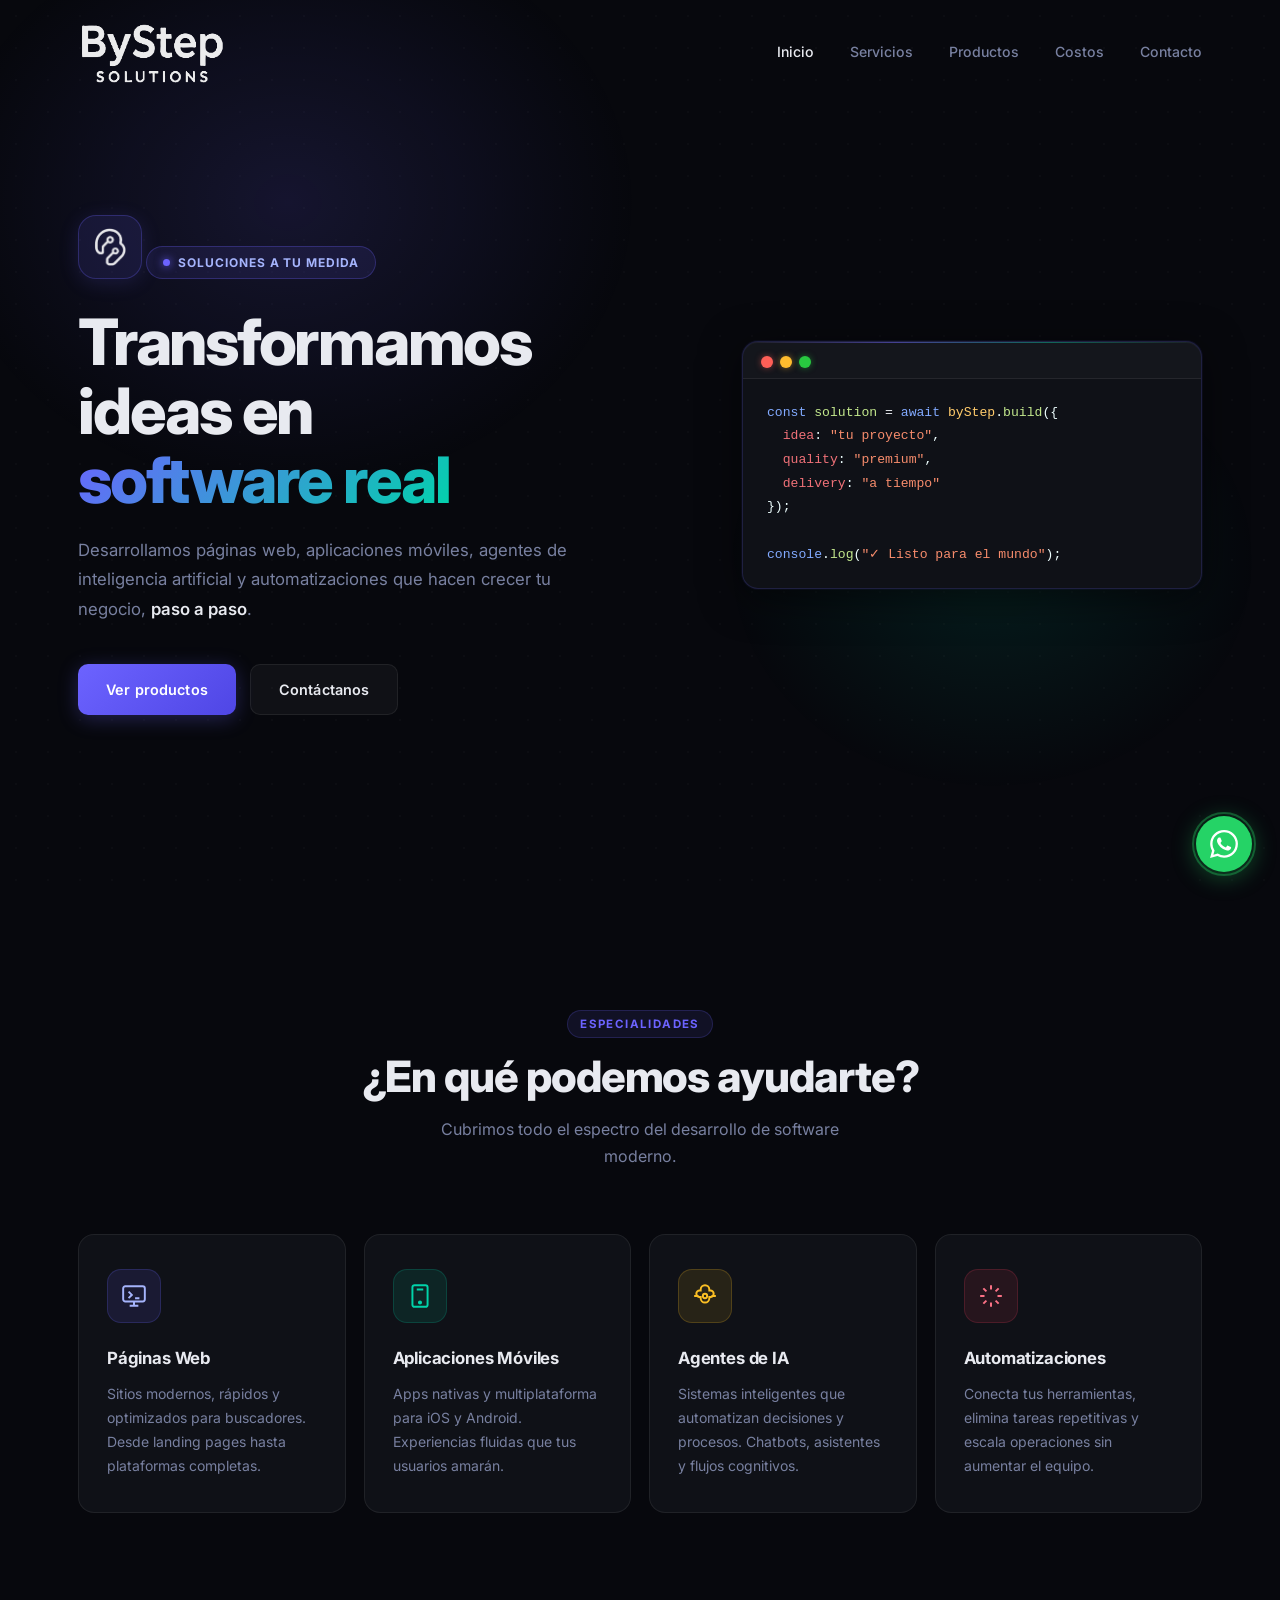
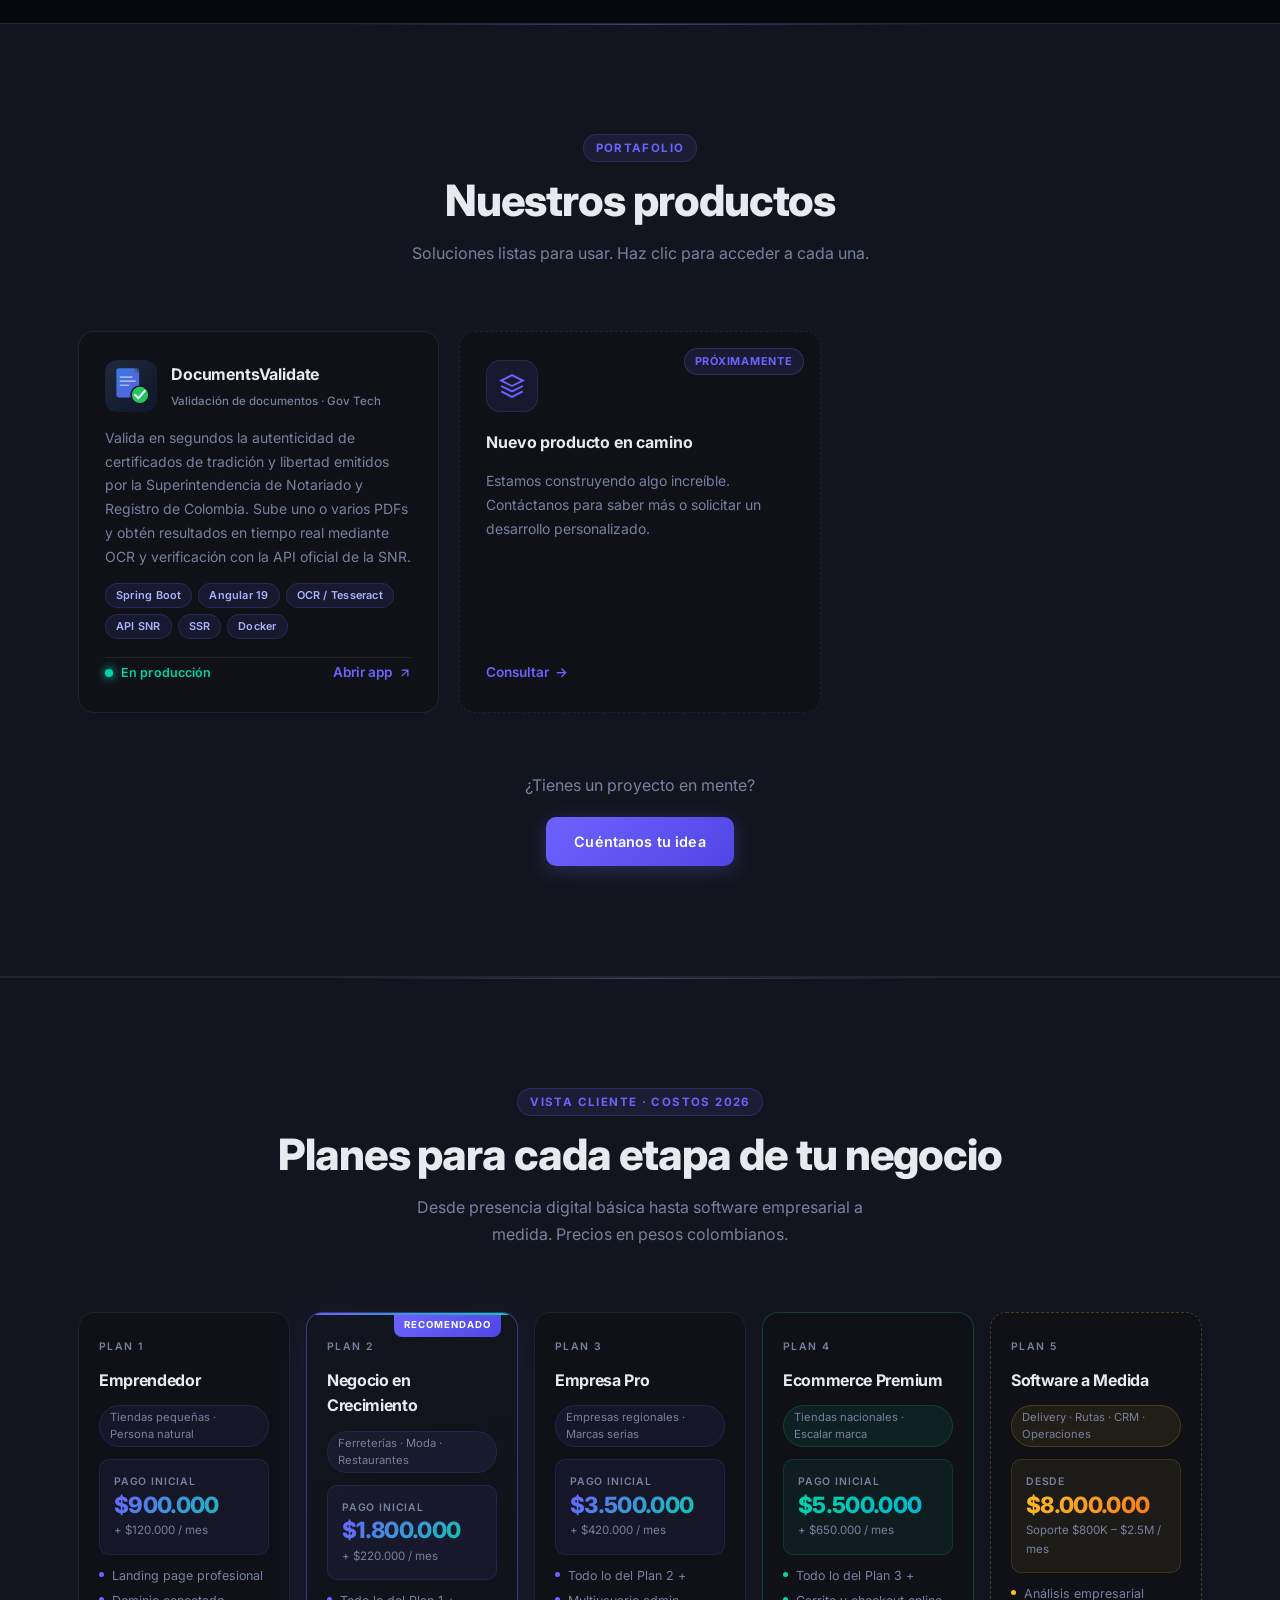
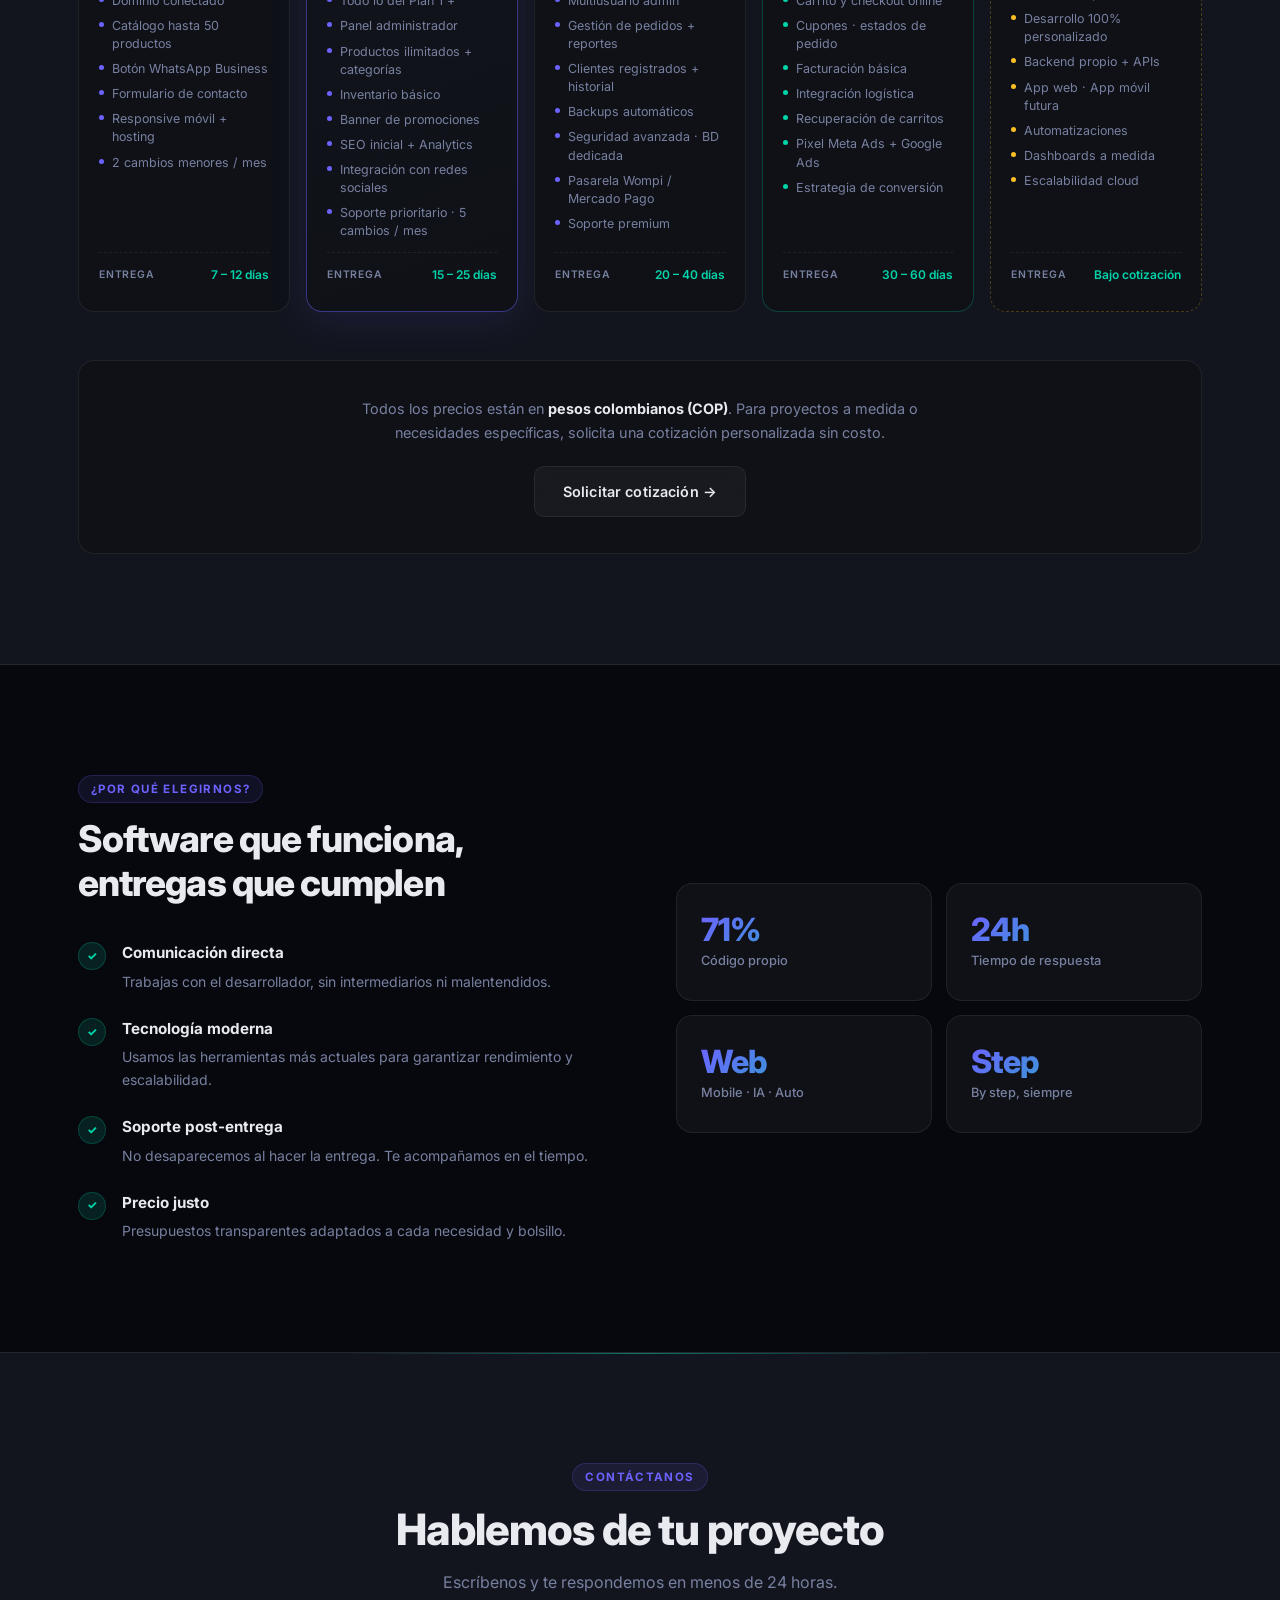
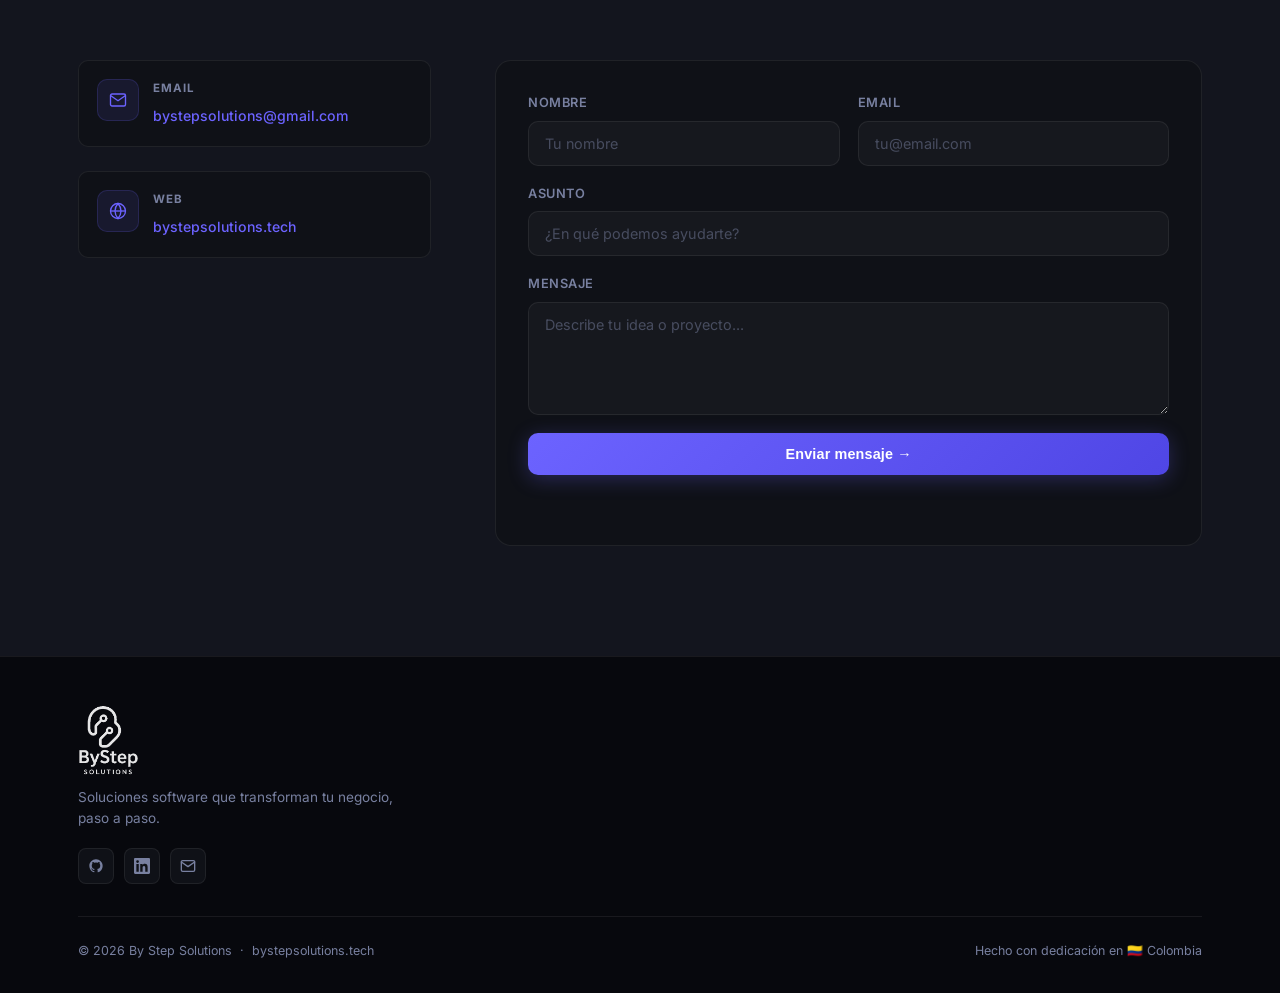
<file: index.html>
<!DOCTYPE html>
<html lang="es">

<head>
  <meta charset="UTF-8" />
  <meta name="viewport" content="width=device-width, initial-scale=1.0" />
  <meta name="description"
    content="By Step Solutions - Soluciones software a medida: páginas web, aplicaciones móviles, agentes de IA y automatizaciones tecnológicas." />
  <meta name="keywords" content="desarrollo web, aplicaciones móviles, agentes IA, automatización, software" />
  <meta property="og:title" content="By Step Solutions" />
  <meta property="og:description" content="Soluciones software que transforman tu negocio, paso a paso." />
  <meta property="og:url" content="https://bystepsolutions.tech" />
  <title>By Step Solutions</title>
  <link rel="icon" type="image/png" href="imgs/soloLogoIcono.png" />
  <link rel="stylesheet" href="styles.css" />
  <link rel="preconnect" href="https://fonts.googleapis.com" />
  <link rel="preconnect" href="https://fonts.gstatic.com" crossorigin />
  <link href="https://fonts.googleapis.com/css2?family=Inter:wght@300;400;500;600;700;800&display=swap"
    rel="stylesheet" />
</head>

<body>

  <!-- NAVBAR -->
  <nav class="navbar" id="navbar">
    <div class="nav-container">
      <a href="#home" class="nav-logo">
        <img src="imgs/soloTextoSinIcono.png" alt="By Step Solutions" class="nav-logo-img" />
      </a>
      <ul class="nav-links" id="nav-links">
        <li><a href="#home">Inicio</a></li>
        <li><a href="#services">Servicios</a></li>
        <li><a href="#products">Productos</a></li>
        <li><a href="#pricing">Costos</a></li>
        <li><a href="#contact">Contacto</a></li>
      </ul>
      <button class="hamburger" id="hamburger" aria-label="Menú">
        <span></span><span></span><span></span>
      </button>
    </div>
  </nav>

  <!-- HERO -->
  <section class="hero" id="home">
    <div class="hero-bg"></div>
    <div class="hero-content">
      <div class="hero-brand">
        <img src="imgs/soloLogoIcono.png" alt="By Step Solutions" class="hero-brand-icon" />
      </div>
      <div class="hero-badge">Soluciones a tu medida</div>
      <h1>
        Transformamos ideas en<br />
        <span class="gradient-text">software real</span>
      </h1>
      <p class="hero-subtitle">
        Desarrollamos páginas web, aplicaciones móviles, agentes de inteligencia artificial
        y automatizaciones que hacen crecer tu negocio, <strong>paso a paso</strong>.
      </p>
      <div class="hero-actions">
        <a href="#products" class="btn btn-primary">Ver productos</a>
        <a href="#contact" class="btn btn-outline">Contáctanos</a>
      </div>
    </div>
    <div class="hero-visual">
      <div class="code-card">
        <div class="code-dots">
          <span class="dot red"></span>
          <span class="dot yellow"></span>
          <span class="dot green"></span>
        </div>
        <pre
          class="code-block"><span class="c-blue">const</span> <span class="c-green">solution</span> = <span class="c-blue">await</span> <span class="c-yellow">byStep</span><span class="c-white">.</span><span class="c-green">build</span><span class="c-white">({</span>
  <span class="c-red">idea</span><span class="c-white">:</span> <span class="c-orange">"tu proyecto"</span><span class="c-white">,</span>
  <span class="c-red">quality</span><span class="c-white">:</span> <span class="c-orange">"premium"</span><span class="c-white">,</span>
  <span class="c-red">delivery</span><span class="c-white">:</span> <span class="c-orange">"a tiempo"</span>
<span class="c-white">});</span>

<span class="c-blue">console</span><span class="c-white">.</span><span class="c-green">log</span><span class="c-white">(</span><span class="c-orange">"✓ Listo para el mundo"</span><span class="c-white">);</span></pre>
      </div>
    </div>
  </section>

  <!-- SERVICES -->
  <section class="services" id="services">
    <div class="container">
      <div class="section-header">
        <span class="section-tag">Especialidades</span>
        <h2>¿En qué podemos ayudarte?</h2>
        <p>Cubrimos todo el espectro del desarrollo de software moderno.</p>
      </div>
      <div class="services-grid">
        <div class="service-card">
          <div class="service-icon icon-web">
            <svg viewBox="0 0 24 24" fill="none" stroke="currentColor" stroke-width="1.8">
              <rect x="2" y="3" width="20" height="14" rx="2" />
              <path d="M8 21h8M12 17v4" />
              <path d="M7 8l3 3-3 3" />
              <path d="M13 14h4" />
            </svg>
          </div>
          <h3>Páginas Web</h3>
          <p>Sitios modernos, rápidos y optimizados para buscadores. Desde landing pages hasta plataformas completas.
          </p>
        </div>
        <div class="service-card">
          <div class="service-icon icon-mobile">
            <svg viewBox="0 0 24 24" fill="none" stroke="currentColor" stroke-width="1.8">
              <rect x="5" y="2" width="14" height="20" rx="2" />
              <circle cx="12" cy="18" r="1" />
              <path d="M9 6h6" />
            </svg>
          </div>
          <h3>Aplicaciones Móviles</h3>
          <p>Apps nativas y multiplataforma para iOS y Android. Experiencias fluidas que tus usuarios amarán.</p>
        </div>
        <div class="service-card">
          <div class="service-icon icon-ai">
            <svg viewBox="0 0 24 24" fill="none" stroke="currentColor" stroke-width="1.8">
              <path
                d="M12 2a4 4 0 0 1 4 4v1h1a3 3 0 0 1 0 6h-1v1a4 4 0 0 1-8 0v-1H7a3 3 0 0 1 0-6h1V6a4 4 0 0 1 4-4z" />
              <circle cx="12" cy="12" r="2" />
              <path d="M6 12H2M22 12h-4" />
            </svg>
          </div>
          <h3>Agentes de IA</h3>
          <p>Sistemas inteligentes que automatizan decisiones y procesos. Chatbots, asistentes y flujos cognitivos.</p>
        </div>
        <div class="service-card">
          <div class="service-icon icon-auto">
            <svg viewBox="0 0 24 24" fill="none" stroke="currentColor" stroke-width="1.8">
              <path
                d="M12 2v4M12 18v4M4.93 4.93l2.83 2.83M16.24 16.24l2.83 2.83M2 12h4M18 12h4M4.93 19.07l2.83-2.83M16.24 7.76l2.83-2.83" />
            </svg>
          </div>
          <h3>Automatizaciones</h3>
          <p>Conecta tus herramientas, elimina tareas repetitivas y escala operaciones sin aumentar el equipo.</p>
        </div>
      </div>
    </div>
  </section>

  <!-- PRODUCTS -->
  <section class="products" id="products">
    <div class="container">
      <div class="section-header">
        <span class="section-tag">Portafolio</span>
        <h2>Nuestros productos</h2>
        <p>Soluciones listas para usar. Haz clic para acceder a cada una.</p>
      </div>
      <div class="products-grid" id="products-grid">

        <!-- DocumentsValidate -->
        <div class="product-card">
          <div class="product-header">
            <div class="product-logo">
              <svg xmlns="http://www.w3.org/2000/svg" viewBox="0 0 64 64">
                <defs>
                  <linearGradient id="bg2" x1="0%" y1="0%" x2="100%" y2="100%">
                    <stop offset="0%" style="stop-color:#1e293b" />
                    <stop offset="100%" style="stop-color:#0f172a" />
                  </linearGradient>
                  <linearGradient id="doc2" x1="0%" y1="0%" x2="100%" y2="100%">
                    <stop offset="0%" style="stop-color:#3b82f6" />
                    <stop offset="100%" style="stop-color:#6366f1" />
                  </linearGradient>
                </defs>
                <rect width="64" height="64" rx="14" fill="url(#bg2)" />
                <rect x="14" y="10" width="28" height="36" rx="3" fill="url(#doc2)" opacity="0.9" />
                <polygon points="36,10 42,10 42,16 36,16" fill="#1e293b" opacity="0.5" />
                <polygon points="36,10 42,16 36,16" fill="white" opacity="0.15" />
                <rect x="18" y="20" width="16" height="2" rx="1" fill="white" opacity="0.5" />
                <rect x="18" y="25" width="20" height="2" rx="1" fill="white" opacity="0.5" />
                <rect x="18" y="30" width="12" height="2" rx="1" fill="white" opacity="0.5" />
                <circle cx="43" cy="43" r="12" fill="#0f172a" />
                <circle cx="43" cy="43" r="10" fill="#22c55e" />
                <polyline points="37,43 41,47 49,38" fill="none" stroke="white" stroke-width="2.5"
                  stroke-linecap="round" stroke-linejoin="round" />
              </svg>
            </div>
            <div class="product-meta">
              <div class="product-name">DocumentsValidate</div>
              <div class="product-category">Validación de documentos · Gov Tech</div>
            </div>
          </div>
          <p class="product-desc">
            Valida en segundos la autenticidad de certificados de tradición y libertad emitidos por la Superintendencia
            de Notariado y Registro de Colombia. Sube uno o varios PDFs y obtén resultados en tiempo real mediante OCR y
            verificación con la API oficial de la SNR.
          </p>
          <div class="product-tags">
            <span class="tag">Spring Boot</span>
            <span class="tag">Angular 19</span>
            <span class="tag">OCR / Tesseract</span>
            <span class="tag">API SNR</span>
            <span class="tag">SSR</span>
            <span class="tag">Docker</span>
          </div>
          <div class="product-footer">
            <div class="product-status">
              <div class="status-dot"></div>
              En producción
            </div>
            <a href="https://documentsvalidate.bystepsolutions.tech" target="_blank" class="product-link">
              Abrir app
              <svg width="14" height="14" viewBox="0 0 24 24" fill="none" stroke="currentColor" stroke-width="2"
                stroke-linecap="round" stroke-linejoin="round">
                <path d="M7 17L17 7M7 7h10v10" />
              </svg>
            </a>
          </div>
        </div>

        <!-- Próximo producto -->
        <div class="product-card coming-soon">
          <div class="product-badge">Próximamente</div>
          <div class="product-icon">
            <svg viewBox="0 0 24 24" fill="none" stroke="currentColor" stroke-width="1.8">
              <path d="M12 2L2 7l10 5 10-5-10-5z" />
              <path d="M2 17l10 5 10-5" />
              <path d="M2 12l10 5 10-5" />
            </svg>
          </div>
          <h3>Nuevo producto en camino</h3>
          <p>Estamos construyendo algo increíble. Contáctanos para saber más o solicitar un desarrollo personalizado.
          </p>
          <a href="#contact" class="product-link">Consultar <span>&rarr;</span></a>
        </div>

      </div>

      <div class="products-cta">
        <p>¿Tienes un proyecto en mente?</p>
        <a href="mailto:bystepsolutions@gmail.com" class="btn btn-primary">Cuéntanos tu idea</a>
      </div>
    </div>
  </section>

  <!-- PRICING (VISTA CLIENTE) -->
  <section class="pricing" id="pricing">
    <div class="container">
      <div class="section-header">
        <span class="section-tag">Vista Cliente · Costos 2026</span>
        <h2>Planes para cada etapa de tu negocio</h2>
        <p>Desde presencia digital básica hasta software empresarial a medida. Precios en pesos colombianos.</p>
      </div>

      <div class="pricing-grid">

        <!-- Plan 1 -->
        <div class="pricing-card">
          <div class="plan-tier">Plan 1</div>
          <h3 class="plan-title">Emprendedor</h3>
          <p class="plan-target">Tiendas pequeñas · Persona natural</p>
          <div class="plan-price-box">
            <span class="plan-price-label">Pago inicial</span>
            <span class="plan-price-amount">$900.000</span>
            <span class="plan-price-sub">+ $120.000 / mes</span>
          </div>
          <ul class="plan-features">
            <li>Landing page profesional</li>
            <li>Dominio conectado</li>
            <li>Catálogo hasta 50 productos</li>
            <li>Botón WhatsApp Business</li>
            <li>Formulario de contacto</li>
            <li>Responsive móvil + hosting</li>
            <li>2 cambios menores / mes</li>
          </ul>
          <div class="plan-footer">
            <span class="plan-delivery-label">Entrega</span>
            <span class="plan-delivery-time">7 – 12 días</span>
          </div>
        </div>

        <!-- Plan 2 (Recomendado) -->
        <div class="pricing-card featured">
          <div class="plan-recommended">Recomendado</div>
          <div class="plan-tier">Plan 2</div>
          <h3 class="plan-title">Negocio en Crecimiento</h3>
          <p class="plan-target">Ferreterías · Moda · Restaurantes</p>
          <div class="plan-price-box">
            <span class="plan-price-label">Pago inicial</span>
            <span class="plan-price-amount">$1.800.000</span>
            <span class="plan-price-sub">+ $220.000 / mes</span>
          </div>
          <ul class="plan-features">
            <li>Todo lo del Plan 1 +</li>
            <li>Panel administrador</li>
            <li>Productos ilimitados + categorías</li>
            <li>Inventario básico</li>
            <li>Banner de promociones</li>
            <li>SEO inicial + Analytics</li>
            <li>Integración con redes sociales</li>
            <li>Soporte prioritario · 5 cambios / mes</li>
          </ul>
          <div class="plan-footer">
            <span class="plan-delivery-label">Entrega</span>
            <span class="plan-delivery-time">15 – 25 días</span>
          </div>
        </div>

        <!-- Plan 3 -->
        <div class="pricing-card">
          <div class="plan-tier">Plan 3</div>
          <h3 class="plan-title">Empresa Pro</h3>
          <p class="plan-target">Empresas regionales · Marcas serias</p>
          <div class="plan-price-box">
            <span class="plan-price-label">Pago inicial</span>
            <span class="plan-price-amount">$3.500.000</span>
            <span class="plan-price-sub">+ $420.000 / mes</span>
          </div>
          <ul class="plan-features">
            <li>Todo lo del Plan 2 +</li>
            <li>Multiusuario admin</li>
            <li>Gestión de pedidos + reportes</li>
            <li>Clientes registrados + historial</li>
            <li>Backups automáticos</li>
            <li>Seguridad avanzada · BD dedicada</li>
            <li>Pasarela Wompi / Mercado Pago</li>
            <li>Soporte premium</li>
          </ul>
          <div class="plan-footer">
            <span class="plan-delivery-label">Entrega</span>
            <span class="plan-delivery-time">20 – 40 días</span>
          </div>
        </div>

        <!-- Plan 4 -->
        <div class="pricing-card premium">
          <div class="plan-tier">Plan 4</div>
          <h3 class="plan-title">Ecommerce Premium</h3>
          <p class="plan-target">Tiendas nacionales · Escalar marca</p>
          <div class="plan-price-box">
            <span class="plan-price-label">Pago inicial</span>
            <span class="plan-price-amount">$5.500.000</span>
            <span class="plan-price-sub">+ $650.000 / mes</span>
          </div>
          <ul class="plan-features">
            <li>Todo lo del Plan 3 +</li>
            <li>Carrito y checkout online</li>
            <li>Cupones · estados de pedido</li>
            <li>Facturación básica</li>
            <li>Integración logística</li>
            <li>Recuperación de carritos</li>
            <li>Pixel Meta Ads + Google Ads</li>
            <li>Estrategia de conversión</li>
          </ul>
          <div class="plan-footer">
            <span class="plan-delivery-label">Entrega</span>
            <span class="plan-delivery-time">30 – 60 días</span>
          </div>
        </div>

        <!-- Plan 5 -->
        <div class="pricing-card custom">
          <div class="plan-tier">Plan 5</div>
          <h3 class="plan-title">Software a Medida</h3>
          <p class="plan-target">Delivery · Rutas · CRM · Operaciones</p>
          <div class="plan-price-box">
            <span class="plan-price-label">Desde</span>
            <span class="plan-price-amount">$8.000.000</span>
            <span class="plan-price-sub">Soporte $800K – $2.5M / mes</span>
          </div>
          <ul class="plan-features">
            <li>Análisis empresarial</li>
            <li>Desarrollo 100% personalizado</li>
            <li>Backend propio + APIs</li>
            <li>App web · App móvil futura</li>
            <li>Automatizaciones</li>
            <li>Dashboards a medida</li>
            <li>Escalabilidad cloud</li>
          </ul>
          <div class="plan-footer">
            <span class="plan-delivery-label">Entrega</span>
            <span class="plan-delivery-time">Bajo cotización</span>
          </div>
        </div>

      </div>

      <div class="pricing-note">
        <p>Todos los precios están en <strong>pesos colombianos (COP)</strong>. Para proyectos a medida o necesidades específicas, solicita una cotización personalizada sin costo.</p>
        <a href="#contact" class="btn btn-outline">Solicitar cotización &rarr;</a>
      </div>
    </div>
  </section>

  <!-- WHY US -->
  <section class="why-us">
    <div class="container">
      <div class="why-grid">
        <div class="why-content">
          <span class="section-tag">¿Por qué elegirnos?</span>
          <h2>Software que funciona, entregas que cumplen</h2>
          <ul class="why-list">
            <li>
              <span class="check-icon">✓</span>
              <div>
                <strong>Comunicación directa</strong>
                <p>Trabajas con el desarrollador, sin intermediarios ni malentendidos.</p>
              </div>
            </li>
            <li>
              <span class="check-icon">✓</span>
              <div>
                <strong>Tecnología moderna</strong>
                <p>Usamos las herramientas más actuales para garantizar rendimiento y escalabilidad.</p>
              </div>
            </li>
            <li>
              <span class="check-icon">✓</span>
              <div>
                <strong>Soporte post-entrega</strong>
                <p>No desaparecemos al hacer la entrega. Te acompañamos en el tiempo.</p>
              </div>
            </li>
            <li>
              <span class="check-icon">✓</span>
              <div>
                <strong>Precio justo</strong>
                <p>Presupuestos transparentes adaptados a cada necesidad y bolsillo.</p>
              </div>
            </li>
          </ul>
        </div>
        <div class="why-stats">
          <div class="stat-card">
            <span class="stat-num">100%</span>
            <span class="stat-label">Código propio</span>
          </div>
          <div class="stat-card">
            <span class="stat-num">24h</span>
            <span class="stat-label">Tiempo de respuesta</span>
          </div>
          <div class="stat-card">
            <span class="stat-num">Web</span>
            <span class="stat-label">Mobile · IA · Auto</span>
          </div>
          <div class="stat-card">
            <span class="stat-num">Step</span>
            <span class="stat-label">By step, siempre</span>
          </div>
        </div>
      </div>
    </div>
  </section>

  <!-- CONTACT -->
  <section class="contact" id="contact">
    <div class="container">
      <div class="section-header">
        <span class="section-tag">Contáctanos</span>
        <h2>Hablemos de tu proyecto</h2>
        <p>Escríbenos y te respondemos en menos de 24 horas.</p>
      </div>
      <div class="contact-grid">
        <div class="contact-info">
          <div class="contact-item">
            <div class="contact-icon">
              <svg viewBox="0 0 24 24" fill="none" stroke="currentColor" stroke-width="1.8">
                <path d="M4 4h16c1.1 0 2 .9 2 2v12c0 1.1-.9 2-2 2H4c-1.1 0-2-.9-2-2V6c0-1.1.9-2 2-2z" />
                <polyline points="22,6 12,13 2,6" />
              </svg>
            </div>
            <div>
              <strong>Email</strong>
              <a href="mailto:bystepsolutions@gmail.com">bystepsolutions@gmail.com</a>
            </div>
          </div>
          <div class="contact-item">
            <div class="contact-icon">
              <svg viewBox="0 0 24 24" fill="none" stroke="currentColor" stroke-width="1.8">
                <circle cx="12" cy="12" r="10" />
                <line x1="2" y1="12" x2="22" y2="12" />
                <path d="M12 2a15.3 15.3 0 0 1 4 10 15.3 15.3 0 0 1-4 10 15.3 15.3 0 0 1-4-10 15.3 15.3 0 0 1 4-10z" />
              </svg>
            </div>
            <div>
              <strong>Web</strong>
              <a href="https://www.bystepsolutions.tech/" target="_blank">bystepsolutions.tech</a>
            </div>
          </div>
        </div>
        <form class="contact-form" id="contact-form" onsubmit="handleSubmit(event)">
          <div class="form-row">
            <div class="form-group">
              <label for="name">Nombre</label>
              <input type="text" id="name" name="name" placeholder="Tu nombre" required />
            </div>
            <div class="form-group">
              <label for="email">Email</label>
              <input type="email" id="email" name="email" placeholder="tu@email.com" required />
            </div>
          </div>
          <div class="form-group">
            <label for="subject">Asunto</label>
            <input type="text" id="subject" name="subject" placeholder="¿En qué podemos ayudarte?" required />
          </div>
          <div class="form-group">
            <label for="message">Mensaje</label>
            <textarea id="message" name="message" rows="5" placeholder="Describe tu idea o proyecto..."
              required></textarea>
          </div>
          <button type="submit" class="btn btn-primary btn-full">Enviar mensaje &rarr;</button>
          <div class="form-notice" id="form-notice"></div>
        </form>
      </div>
    </div>
  </section>

  <!-- FOOTER -->
  <footer class="footer">
    <div class="container">
      <div class="footer-top">
        <a href="#home" class="footer-logo">
          <img src="imgs/logoCompletoConTexto.png" alt="By Step Solutions" class="footer-logo-img" />
        </a>
        <p>Soluciones software que transforman tu negocio, paso a paso.</p>
        <div class="footer-socials">
          <!-- GitHub -->
          <a href="https://github.com/bystepsolutions" target="_blank" class="footer-social-link" aria-label="GitHub">
            <svg viewBox="0 0 24 24" fill="currentColor">
              <path
                d="M12 2C6.477 2 2 6.484 2 12.021c0 4.428 2.865 8.185 6.839 9.504.5.092.682-.217.682-.483 0-.237-.009-.868-.013-1.703-2.782.605-3.369-1.343-3.369-1.343-.454-1.158-1.11-1.466-1.11-1.466-.908-.62.069-.608.069-.608 1.003.07 1.531 1.032 1.531 1.032.892 1.53 2.341 1.088 2.91.832.092-.647.35-1.088.636-1.338-2.22-.253-4.555-1.113-4.555-4.951 0-1.093.39-1.988 1.029-2.688-.103-.253-.446-1.272.098-2.65 0 0 .84-.27 2.75 1.026A9.564 9.564 0 0 1 12 6.844a9.59 9.59 0 0 1 2.504.337c1.909-1.296 2.747-1.027 2.747-1.027.546 1.379.202 2.398.1 2.651.64.7 1.028 1.595 1.028 2.688 0 3.848-2.339 4.695-4.566 4.943.359.309.678.92.678 1.855 0 1.338-.012 2.419-.012 2.747 0 .268.18.58.688.482C19.138 20.2 22 16.447 22 12.021 22 6.484 17.522 2 12 2z" />
            </svg>
          </a>
          <!-- LinkedIn -->
          <a href="https://www.linkedin.com/company/by-step-solutions/" target="_blank" class="footer-social-link"
            aria-label="LinkedIn">
            <svg viewBox="0 0 24 24" fill="currentColor">
              <path
                d="M20.447 20.452h-3.554v-5.569c0-1.328-.027-3.037-1.852-3.037-1.853 0-2.136 1.445-2.136 2.939v5.667H9.351V9h3.414v1.561h.046c.477-.9 1.637-1.85 3.37-1.85 3.601 0 4.267 2.37 4.267 5.455v6.286zM5.337 7.433a2.062 2.062 0 0 1-2.063-2.065 2.064 2.064 0 1 1 2.063 2.065zm1.782 13.019H3.555V9h3.564v11.452zM22.225 0H1.771C.792 0 0 .774 0 1.729v20.542C0 23.227.792 24 1.771 24h20.451C23.2 24 24 23.227 24 22.271V1.729C24 .774 23.2 0 22.222 0h.003z" />
            </svg>
          </a>
          <!-- Email -->
          <a href="mailto:bystepsolutions@gmail.com" class="footer-social-link" aria-label="Email">
            <svg viewBox="0 0 24 24" fill="none" stroke="currentColor" stroke-width="2" stroke-linecap="round"
              stroke-linejoin="round">
              <path d="M4 4h16c1.1 0 2 .9 2 2v12c0 1.1-.9 2-2 2H4c-1.1 0-2-.9-2-2V6c0-1.1.9-2 2-2z" />
              <polyline points="22,6 12,13 2,6" />
            </svg>
          </a>
        </div>
      </div>
      <div class="footer-bottom">
        <span>&copy; 2026 By Step Solutions &nbsp;·&nbsp; bystepsolutions.tech</span>
        <span>Hecho con dedicación en 🇨🇴 Colombia</span>
      </div>
    </div>
  </footer>

  <!-- WhatsApp FAB -->
  <a href="https://wa.me/+573218461241?text=Hola!%20Vi%20su%20p%C3%A1gina%20y%20me%20interesa%20conocer%20m%C3%A1s%20sobre%20sus%20servicios."
    target="_blank" class="whatsapp-fab" aria-label="Chatea por WhatsApp">
    <svg viewBox="0 0 24 24" fill="currentColor">
      <path
        d="M17.472 14.382c-.297-.149-1.758-.867-2.03-.967-.273-.099-.471-.148-.67.15-.197.297-.767.966-.94 1.164-.173.199-.347.223-.644.075-.297-.15-1.255-.463-2.39-1.475-.883-.788-1.48-1.761-1.653-2.059-.173-.297-.018-.458.13-.606.134-.133.298-.347.446-.52.149-.174.198-.298.298-.497.099-.198.05-.371-.025-.52-.075-.149-.669-1.612-.916-2.207-.242-.579-.487-.5-.669-.51a12.8 12.8 0 0 0-.57-.01c-.198 0-.52.074-.792.372-.272.297-1.04 1.016-1.04 2.479 0 1.462 1.065 2.875 1.213 3.074.149.198 2.096 3.2 5.077 4.487.709.306 1.262.489 1.694.625.712.227 1.36.195 1.871.118.571-.085 1.758-.719 2.006-1.413.248-.694.248-1.289.173-1.413-.074-.124-.272-.198-.57-.347m-5.421 7.403h-.004a9.87 9.87 0 0 1-5.031-1.378l-.361-.214-3.741.982.998-3.648-.235-.374a9.86 9.86 0 0 1-1.51-5.26c.001-5.45 4.436-9.884 9.888-9.884 2.64 0 5.122 1.03 6.988 2.898a9.825 9.825 0 0 1 2.893 6.994c-.003 5.45-4.437 9.884-9.885 9.884m8.413-18.297A11.815 11.815 0 0 0 12.05 0C5.495 0 .16 5.335.157 11.892c0 2.096.547 4.142 1.588 5.945L.057 24l6.305-1.654a11.882 11.882 0 0 0 5.683 1.448h.005c6.554 0 11.89-5.335 11.893-11.893a11.821 11.821 0 0 0-3.48-8.413z" />
    </svg>
  </a>

  <script src="main.js"></script>
</body>

</html>
</file>
<file: styles.css>
/* =============================================
   BY STEP SOLUTIONS — Estilos principales v2
   ============================================= */

*,
*::before,
*::after {
  box-sizing: border-box;
  margin: 0;
  padding: 0;
}

:root {
  --primary: #6c63ff;
  --primary-dark: #4f46e5;
  --primary-glow: rgba(108, 99, 255, 0.28);
  --accent: #00d4aa;
  --accent-glow: rgba(0, 212, 170, 0.18);
  --bg: #07080d;
  --bg-card: #0f1117;
  --bg-card-2: #13151e;
  --border: rgba(255, 255, 255, 0.07);
  --border-hover: rgba(108, 99, 255, 0.35);
  --text: #e8eaf0;
  --text-muted: #7880a0;
  --radius: 16px;
  --radius-sm: 10px;
  --shadow: 0 8px 40px rgba(0, 0, 0, 0.5);
  --shadow-card: 0 2px 16px rgba(0, 0, 0, 0.3);
  --font: 'Inter', system-ui, sans-serif;
  --transition: 0.25s ease;
  --max-w: 1180px;
}

html {
  scroll-behavior: smooth;
}

body {
  font-family: var(--font);
  background: var(--bg);
  color: var(--text);
  line-height: 1.6;
  overflow-x: hidden;
}

a {
  color: inherit;
  text-decoration: none;
}

img {
  max-width: 100%;
  display: block;
}

/* ---- SCROLLBAR ---- */
::-webkit-scrollbar {
  width: 5px;
}

::-webkit-scrollbar-track {
  background: var(--bg);
}

::-webkit-scrollbar-thumb {
  background: linear-gradient(180deg, var(--primary), var(--accent));
  border-radius: 3px;
}

/* ---- CONTAINER ---- */
.container {
  max-width: var(--max-w);
  margin: 0 auto;
  padding: 0 28px;
}

/* ============================================
   NAVBAR
   ============================================ */
.navbar {
  position: fixed;
  top: 0;
  left: 0;
  right: 0;
  z-index: 100;
  padding: 20px 0;
  transition: background var(--transition), backdrop-filter var(--transition),
    box-shadow var(--transition), padding var(--transition);
}

.navbar.scrolled {
  background: rgba(7, 8, 13, 0.85);
  backdrop-filter: blur(20px) saturate(1.4);
  -webkit-backdrop-filter: blur(20px) saturate(1.4);
  box-shadow: 0 1px 0 var(--border), 0 8px 32px rgba(0, 0, 0, 0.3);
  padding: 12px 0;
}

.nav-container {
  max-width: var(--max-w);
  margin: 0 auto;
  padding: 0 28px;
  display: flex;
  align-items: center;
  justify-content: space-between;
  gap: 32px;
}

.nav-logo {
  font-size: 1.1rem;
  font-weight: 800;
  letter-spacing: -0.02em;
  white-space: nowrap;
  transition: opacity var(--transition);
}

.nav-logo:hover {
  opacity: 0.85;
}

.logo-bracket {
  color: var(--primary);
  font-weight: 800;
}

/* Logo images — filtered to white on dark bg */
.nav-logo-img {
  height: 64px;
  width: auto;
  display: block;
  filter: brightness(0) invert(1);
  opacity: 0.92;
  transition: opacity var(--transition);
}

.nav-logo:hover .nav-logo-img {
  opacity: 0.7;
}

.nav-links {
  display: flex;
  list-style: none;
  gap: 36px;
}

.nav-links a {
  font-size: 0.88rem;
  font-weight: 500;
  color: var(--text-muted);
  transition: color var(--transition);
  position: relative;
  padding-bottom: 2px;
}

.nav-links a::after {
  content: '';
  position: absolute;
  bottom: -2px;
  left: 0;
  width: 0;
  height: 2px;
  background: linear-gradient(90deg, var(--primary), var(--accent));
  border-radius: 2px;
  transition: width var(--transition);
}

.nav-links a:hover {
  color: var(--text);
}

.nav-links a:hover::after {
  width: 100%;
}

/* Hamburger */
.hamburger {
  display: none;
  flex-direction: column;
  gap: 5px;
  background: none;
  border: none;
  cursor: pointer;
  padding: 6px;
}

.hamburger span {
  display: block;
  width: 22px;
  height: 2px;
  background: var(--text);
  border-radius: 2px;
  transition: transform var(--transition), opacity var(--transition);
}

.hamburger.open span:nth-child(1) {
  transform: translateY(7px) rotate(45deg);
}

.hamburger.open span:nth-child(2) {
  opacity: 0;
}

.hamburger.open span:nth-child(3) {
  transform: translateY(-7px) rotate(-45deg);
}

/* ============================================
   HERO
   ============================================ */
.hero {
  min-height: 100vh;
  display: flex;
  align-items: center;
  gap: 72px;
  padding: 130px 28px 100px;
  max-width: var(--max-w);
  margin: 0 auto;
  position: relative;
}

/* Fondo animado con orbes */
.hero-bg {
  position: fixed;
  top: 0;
  left: 0;
  right: 0;
  bottom: 0;
  pointer-events: none;
  z-index: -1;
  overflow: hidden;
}

.hero-bg::before {
  content: '';
  position: absolute;
  top: -10%;
  left: -5%;
  width: 55%;
  height: 65%;
  background: radial-gradient(ellipse, rgba(108, 99, 255, 0.14) 0%, transparent 70%);
  animation: floatOrb 12s ease-in-out infinite alternate;
}

.hero-bg::after {
  content: '';
  position: absolute;
  bottom: 10%;
  right: 0%;
  width: 45%;
  height: 55%;
  background: radial-gradient(ellipse, rgba(0, 212, 170, 0.10) 0%, transparent 65%);
  animation: floatOrb 15s ease-in-out infinite alternate-reverse;
}

@keyframes floatOrb {
  from {
    transform: translate(0, 0) scale(1);
  }

  to {
    transform: translate(3%, 4%) scale(1.06);
  }
}

/* Grid de puntos sutil */
body::before {
  content: '';
  position: fixed;
  inset: 0;
  background-image: radial-gradient(rgba(255, 255, 255, 0.025) 1px, transparent 1px);
  background-size: 32px 32px;
  pointer-events: none;
  z-index: -1;
}

.hero-content {
  flex: 1;
  min-width: 0;
}

/* Hero brand icon */
.hero-brand {
  margin-bottom: 22px;
  display: inline-flex;
  align-items: center;
  justify-content: center;
  width: 64px;
  height: 64px;
  background: rgba(108, 99, 255, 0.12);
  border: 1px solid rgba(108, 99, 255, 0.28);
  border-radius: 18px;
  padding: 12px;
  box-shadow: 0 4px 20px rgba(108, 99, 255, 0.15);
}

.hero-brand-icon {
  width: 100%;
  height: 100%;
  object-fit: contain;
  filter: brightness(0) invert(1);
  opacity: 0.9;
  display: block;
}

.hero-badge {
  display: inline-flex;
  align-items: center;
  gap: 8px;
  background: rgba(108, 99, 255, 0.1);
  border: 1px solid rgba(108, 99, 255, 0.28);
  color: #a5b4fc;
  font-size: 0.75rem;
  font-weight: 700;
  padding: 6px 16px;
  border-radius: 100px;
  margin-bottom: 28px;
  text-transform: uppercase;
  letter-spacing: 0.08em;
}

.hero-badge::before {
  content: '';
  width: 7px;
  height: 7px;
  border-radius: 50%;
  background: var(--primary);
  box-shadow: 0 0 8px var(--primary);
  animation: blinkDot 2s ease-in-out infinite;
}

@keyframes blinkDot {

  0%,
  100% {
    opacity: 1;
  }

  50% {
    opacity: 0.3;
  }
}

.hero h1 {
  font-size: clamp(2.4rem, 5.5vw, 4rem);
  font-weight: 800;
  line-height: 1.08;
  letter-spacing: -0.035em;
  margin-bottom: 22px;
}

.gradient-text {
  background: linear-gradient(135deg, var(--primary) 0%, var(--accent) 100%);
  -webkit-background-clip: text;
  -webkit-text-fill-color: transparent;
  background-clip: text;
}

.hero-subtitle {
  font-size: 1.05rem;
  color: var(--text-muted);
  max-width: 500px;
  margin-bottom: 40px;
  line-height: 1.75;
}

.hero-subtitle strong {
  color: var(--text);
  font-weight: 600;
}

.hero-actions {
  display: flex;
  gap: 14px;
  flex-wrap: wrap;
}

/* Code card */
.hero-visual {
  flex: 0 0 auto;
  width: min(460px, 100%);
}

.code-card {
  background: var(--bg-card);
  border: 1px solid rgba(108, 99, 255, 0.18);
  border-radius: var(--radius);
  overflow: hidden;
  box-shadow: var(--shadow), 0 0 0 1px rgba(108, 99, 255, 0.08),
    inset 0 1px 0 rgba(255, 255, 255, 0.04);
  animation: floatCard 6s ease-in-out infinite;
  position: relative;
}

.code-card::before {
  content: '';
  position: absolute;
  top: 0;
  left: 0;
  right: 0;
  height: 1px;
  background: linear-gradient(90deg, transparent, rgba(108, 99, 255, 0.5), rgba(0, 212, 170, 0.4), transparent);
}

@keyframes floatCard {

  0%,
  100% {
    transform: translateY(0px);
  }

  50% {
    transform: translateY(-10px);
  }
}

.code-dots {
  display: flex;
  gap: 7px;
  padding: 14px 18px 10px;
  border-bottom: 1px solid var(--border);
  background: rgba(255, 255, 255, 0.02);
}

.dot {
  width: 12px;
  height: 12px;
  border-radius: 50%;
}

.dot.red {
  background: #ff5f57;
  box-shadow: 0 0 6px rgba(255, 95, 87, 0.5);
}

.dot.yellow {
  background: #febc2e;
  box-shadow: 0 0 6px rgba(254, 188, 46, 0.5);
}

.dot.green {
  background: #28c840;
  box-shadow: 0 0 6px rgba(40, 200, 64, 0.5);
}

.code-block {
  font-family: 'Fira Code', 'Cascadia Code', 'Courier New', monospace;
  font-size: 0.82rem;
  line-height: 1.8;
  padding: 22px 24px;
  white-space: pre-wrap;
}

.c-blue {
  color: #82aaff;
}

.c-green {
  color: #c3e88d;
}

.c-yellow {
  color: #ffcb6b;
}

.c-orange {
  color: #f78c6c;
}

.c-red {
  color: #f07178;
}

.c-white {
  color: #eeffff;
}

/* ============================================
   BUTTONS
   ============================================ */
.btn {
  display: inline-flex;
  align-items: center;
  justify-content: center;
  gap: 8px;
  font-size: 0.9rem;
  font-weight: 600;
  padding: 13px 28px;
  border-radius: var(--radius-sm);
  border: none;
  cursor: pointer;
  transition: all var(--transition);
  letter-spacing: 0.01em;
  white-space: nowrap;
  position: relative;
  overflow: hidden;
}

.btn-primary {
  background: linear-gradient(135deg, var(--primary) 0%, var(--primary-dark) 100%);
  color: #fff;
  box-shadow: 0 4px 20px var(--primary-glow);
}

.btn-primary::after {
  content: '';
  position: absolute;
  inset: 0;
  background: linear-gradient(135deg, rgba(255, 255, 255, 0.08), transparent);
  opacity: 0;
  transition: opacity var(--transition);
}

.btn-primary:hover {
  box-shadow: 0 8px 32px rgba(108, 99, 255, 0.45);
  transform: translateY(-2px);
}

.btn-primary:hover::after {
  opacity: 1;
}

.btn-outline {
  background: rgba(255, 255, 255, 0.04);
  color: var(--text);
  border: 1px solid var(--border);
  backdrop-filter: blur(8px);
}

.btn-outline:hover {
  border-color: var(--primary);
  color: var(--primary);
  background: rgba(108, 99, 255, 0.07);
  transform: translateY(-2px);
}

.btn-full {
  width: 100%;
}

/* ============================================
   SECTION HEADERS
   ============================================ */
.section-header {
  text-align: center;
  margin-bottom: 64px;
}

.section-tag {
  display: inline-block;
  font-size: 0.72rem;
  font-weight: 700;
  text-transform: uppercase;
  letter-spacing: 0.12em;
  color: var(--primary);
  margin-bottom: 14px;
  padding: 4px 12px;
  background: rgba(108, 99, 255, 0.1);
  border-radius: 100px;
  border: 1px solid rgba(108, 99, 255, 0.2);
}

.section-header h2 {
  font-size: clamp(1.8rem, 3.5vw, 2.7rem);
  font-weight: 800;
  letter-spacing: -0.025em;
  margin-bottom: 14px;
  line-height: 1.15;
}

.section-header p {
  color: var(--text-muted);
  font-size: 1rem;
  max-width: 460px;
  margin: 0 auto;
  line-height: 1.7;
}

/* ============================================
   SERVICES
   ============================================ */
.services {
  padding: 110px 0;
}

.services-grid {
  display: grid;
  grid-template-columns: repeat(auto-fit, minmax(240px, 1fr));
  gap: 18px;
}

.service-card {
  background: var(--bg-card);
  border: 1px solid var(--border);
  border-radius: var(--radius);
  padding: 34px 28px;
  transition: all var(--transition);
  position: relative;
  overflow: hidden;
  cursor: default;
}

.service-card::after {
  content: '';
  position: absolute;
  bottom: 0;
  left: 0;
  right: 0;
  height: 2px;
  background: linear-gradient(90deg, var(--primary), var(--accent));
  transform: scaleX(0);
  transform-origin: left;
  transition: transform 0.35s ease;
}

.service-card:hover {
  border-color: var(--border-hover);
  transform: translateY(-5px);
  box-shadow: 0 16px 48px rgba(0, 0, 0, 0.35), 0 0 0 1px rgba(108, 99, 255, 0.12);
  background: var(--bg-card-2);
}

.service-card:hover::after {
  transform: scaleX(1);
}

.service-icon {
  width: 54px;
  height: 54px;
  border-radius: 14px;
  display: flex;
  align-items: center;
  justify-content: center;
  margin-bottom: 22px;
  transition: transform var(--transition);
}

.service-card:hover .service-icon {
  transform: scale(1.08);
}

.service-icon svg {
  width: 26px;
  height: 26px;
}

.icon-web {
  background: rgba(108, 99, 255, 0.12);
  color: #a5b4fc;
  border: 1px solid rgba(108, 99, 255, 0.2);
}

.icon-mobile {
  background: rgba(0, 212, 170, 0.10);
  color: var(--accent);
  border: 1px solid rgba(0, 212, 170, 0.18);
}

.icon-ai {
  background: rgba(251, 191, 36, 0.10);
  color: #fbbf24;
  border: 1px solid rgba(251, 191, 36, 0.2);
}

.icon-auto {
  background: rgba(244, 63, 94, 0.10);
  color: #fb7185;
  border: 1px solid rgba(244, 63, 94, 0.18);
}

.service-card h3 {
  font-size: 1.05rem;
  font-weight: 700;
  margin-bottom: 10px;
  letter-spacing: -0.01em;
}

.service-card p {
  font-size: 0.875rem;
  color: var(--text-muted);
  line-height: 1.7;
}

/* ============================================
   PRODUCTS
   ============================================ */
.products {
  padding: 110px 0;
  background: var(--bg-card-2);
  border-top: 1px solid var(--border);
  border-bottom: 1px solid var(--border);
  position: relative;
}

.products::before {
  content: '';
  position: absolute;
  top: 0;
  left: 50%;
  transform: translateX(-50%);
  width: 600px;
  height: 1px;
  background: linear-gradient(90deg, transparent, rgba(108, 99, 255, 0.5), transparent);
}

.products-grid {
  display: grid;
  grid-template-columns: repeat(auto-fill, minmax(300px, 1fr));
  gap: 20px;
  margin-bottom: 60px;
}

.product-card {
  background: var(--bg-card);
  border: 1px solid var(--border);
  border-radius: var(--radius);
  padding: 28px 26px;
  display: flex;
  flex-direction: column;
  gap: 14px;
  position: relative;
  transition: all var(--transition);
  color: var(--text);
  overflow: hidden;
}

.product-card::before {
  content: '';
  position: absolute;
  top: 0;
  left: 0;
  right: 0;
  height: 1px;
  background: linear-gradient(90deg, transparent, rgba(108, 99, 255, 0.4), rgba(0, 212, 170, 0.3), transparent);
  opacity: 0;
  transition: opacity var(--transition);
}

.product-card:hover {
  border-color: rgba(108, 99, 255, 0.3);
  transform: translateY(-5px);
  box-shadow: 0 16px 48px rgba(0, 0, 0, 0.4), 0 0 0 1px rgba(108, 99, 255, 0.1);
}

.product-card:hover::before {
  opacity: 1;
}

.product-card.coming-soon {
  opacity: 0.65;
  border-style: dashed;
}

.product-card.coming-soon:hover {
  opacity: 0.85;
}

/* Product header — logo + meta */
.product-header {
  display: flex;
  align-items: flex-start;
  gap: 14px;
}

.product-logo {
  width: 52px;
  height: 52px;
  flex-shrink: 0;
  border-radius: 12px;
  overflow: hidden;
}

.product-logo svg {
  width: 52px;
  height: 52px;
  display: block;
}

.product-meta {
  display: flex;
  flex-direction: column;
  gap: 5px;
  min-width: 0;
  padding-top: 2px;
}

.product-name {
  font-size: 1rem;
  font-weight: 700;
  color: var(--text);
  letter-spacing: -0.01em;
  white-space: nowrap;
  overflow: hidden;
  text-overflow: ellipsis;
}

.product-category {
  font-size: 0.72rem;
  color: var(--text-muted);
  font-weight: 500;
  white-space: nowrap;
  overflow: hidden;
  text-overflow: ellipsis;
}

.product-desc {
  font-size: 0.875rem;
  color: var(--text-muted);
  line-height: 1.7;
  flex: 1;
}

/* Product tags */
.product-tags {
  display: flex;
  flex-wrap: wrap;
  gap: 6px;
}

.tag {
  font-size: 0.68rem;
  font-weight: 600;
  padding: 3px 10px;
  border-radius: 100px;
  background: rgba(108, 99, 255, 0.1);
  color: #a5b4fc;
  border: 1px solid rgba(108, 99, 255, 0.2);
  white-space: nowrap;
  letter-spacing: 0.02em;
  transition: all var(--transition);
}

.tag:hover {
  background: rgba(108, 99, 255, 0.18);
  border-color: rgba(108, 99, 255, 0.35);
  color: var(--primary);
}

/* Product footer */
.product-footer {
  display: flex;
  align-items: center;
  justify-content: space-between;
  gap: 12px;
  padding-top: 4px;
  border-top: 1px solid var(--border);
  margin-top: 4px;
}

.product-status {
  display: flex;
  align-items: center;
  gap: 8px;
  font-size: 0.78rem;
  color: var(--accent);
  font-weight: 600;
  letter-spacing: 0.01em;
}

.status-dot {
  width: 8px;
  height: 8px;
  background: var(--accent);
  border-radius: 50%;
  box-shadow: 0 0 8px var(--accent), 0 0 16px rgba(0, 212, 170, 0.3);
  animation: pulseDot 2.2s ease-in-out infinite;
  flex-shrink: 0;
}

@keyframes pulseDot {

  0%,
  100% {
    opacity: 1;
    transform: scale(1);
  }

  50% {
    opacity: 0.5;
    transform: scale(0.85);
  }
}

/* Product badge + icon (coming soon) */
.product-badge {
  position: absolute;
  top: 16px;
  right: 16px;
  font-size: 0.68rem;
  font-weight: 700;
  text-transform: uppercase;
  letter-spacing: 0.07em;
  padding: 4px 10px;
  border-radius: 100px;
  background: rgba(108, 99, 255, 0.12);
  color: var(--primary);
  border: 1px solid rgba(108, 99, 255, 0.25);
}

.product-icon {
  width: 52px;
  height: 52px;
  background: rgba(108, 99, 255, 0.1);
  border: 1px solid rgba(108, 99, 255, 0.18);
  border-radius: 14px;
  display: flex;
  align-items: center;
  justify-content: center;
  color: var(--primary);
}

.product-icon svg {
  width: 26px;
  height: 26px;
}

.product-card h3 {
  font-size: 1rem;
  font-weight: 700;
  margin-top: 4px;
  letter-spacing: -0.01em;
}

.product-card>p {
  font-size: 0.875rem;
  color: var(--text-muted);
  line-height: 1.7;
  flex: 1;
}

.product-link {
  display: inline-flex;
  align-items: center;
  gap: 6px;
  font-size: 0.85rem;
  font-weight: 600;
  color: var(--primary);
  transition: gap var(--transition), opacity var(--transition);
}

.product-link:hover {
  gap: 10px;
  opacity: 0.85;
}

.products-cta {
  text-align: center;
  display: flex;
  flex-direction: column;
  align-items: center;
  gap: 18px;
}

.products-cta p {
  color: var(--text-muted);
  font-size: 1rem;
}

/* ============================================
   WHY US
   ============================================ */
.why-us {
  padding: 110px 0;
}

.why-grid {
  display: grid;
  grid-template-columns: 1fr 1fr;
  gap: 72px;
  align-items: center;
}

.why-content .section-tag {
  display: inline-block;
  margin-bottom: 14px;
}

.why-content h2 {
  font-size: clamp(1.6rem, 3vw, 2.3rem);
  font-weight: 800;
  letter-spacing: -0.025em;
  margin-bottom: 36px;
  line-height: 1.2;
}

.why-list {
  list-style: none;
  display: flex;
  flex-direction: column;
  gap: 24px;
}

.why-list li {
  display: flex;
  gap: 16px;
  align-items: flex-start;
}

.check-icon {
  flex-shrink: 0;
  width: 28px;
  height: 28px;
  background: rgba(0, 212, 170, 0.12);
  color: var(--accent);
  border: 1px solid rgba(0, 212, 170, 0.22);
  border-radius: 50%;
  display: flex;
  align-items: center;
  justify-content: center;
  font-size: 0.72rem;
  font-weight: 800;
  margin-top: 1px;
}

.why-list strong {
  display: block;
  font-size: 0.95rem;
  font-weight: 700;
  margin-bottom: 4px;
  color: var(--text);
}

.why-list p {
  font-size: 0.875rem;
  color: var(--text-muted);
  line-height: 1.65;
}

.why-stats {
  display: grid;
  grid-template-columns: 1fr 1fr;
  gap: 14px;
}

.stat-card {
  background: var(--bg-card);
  border: 1px solid var(--border);
  border-radius: var(--radius);
  padding: 30px 24px;
  display: flex;
  flex-direction: column;
  gap: 6px;
  transition: all var(--transition);
  position: relative;
  overflow: hidden;
}

.stat-card::after {
  content: '';
  position: absolute;
  inset: 0;
  background: linear-gradient(135deg, rgba(108, 99, 255, 0.04), transparent);
  opacity: 0;
  transition: opacity var(--transition);
}

.stat-card:hover {
  border-color: rgba(108, 99, 255, 0.3);
  transform: translateY(-3px);
  box-shadow: 0 8px 32px rgba(0, 0, 0, 0.25);
}

.stat-card:hover::after {
  opacity: 1;
}

.stat-num {
  font-size: 2rem;
  font-weight: 800;
  background: linear-gradient(135deg, var(--primary), var(--accent));
  -webkit-background-clip: text;
  -webkit-text-fill-color: transparent;
  background-clip: text;
  letter-spacing: -0.03em;
  line-height: 1;
}

.stat-label {
  font-size: 0.8rem;
  color: var(--text-muted);
  font-weight: 500;
  line-height: 1.4;
}

/* ============================================
   CONTACT
   ============================================ */
.contact {
  padding: 110px 0;
  background: var(--bg-card-2);
  border-top: 1px solid var(--border);
  position: relative;
}

.contact::before {
  content: '';
  position: absolute;
  top: 0;
  left: 50%;
  transform: translateX(-50%);
  width: 600px;
  height: 1px;
  background: linear-gradient(90deg, transparent, rgba(0, 212, 170, 0.5), transparent);
}

.contact-grid {
  display: grid;
  grid-template-columns: 1fr 2fr;
  gap: 64px;
  align-items: start;
}

.contact-info {
  display: flex;
  flex-direction: column;
  gap: 24px;
}

.contact-item {
  display: flex;
  gap: 14px;
  align-items: flex-start;
  padding: 18px;
  background: var(--bg-card);
  border: 1px solid var(--border);
  border-radius: var(--radius-sm);
  transition: all var(--transition);
}

.contact-item:hover {
  border-color: rgba(108, 99, 255, 0.25);
  transform: translateX(3px);
}

.contact-icon {
  width: 42px;
  height: 42px;
  background: rgba(108, 99, 255, 0.1);
  border: 1px solid rgba(108, 99, 255, 0.18);
  border-radius: 10px;
  display: flex;
  align-items: center;
  justify-content: center;
  color: var(--primary);
  flex-shrink: 0;
}

.contact-icon svg {
  width: 18px;
  height: 18px;
}

.contact-item strong {
  display: block;
  font-size: 0.72rem;
  text-transform: uppercase;
  letter-spacing: 0.08em;
  color: var(--text-muted);
  margin-bottom: 5px;
  font-weight: 700;
}

.contact-item a {
  font-size: 0.88rem;
  color: var(--primary);
  font-weight: 500;
  transition: opacity var(--transition);
  word-break: break-word;
}

.contact-item a:hover {
  opacity: 0.8;
}

/* Form */
.contact-form {
  display: flex;
  flex-direction: column;
  gap: 18px;
  background: var(--bg-card);
  border: 1px solid var(--border);
  border-radius: var(--radius);
  padding: 32px;
}

.form-row {
  display: grid;
  grid-template-columns: 1fr 1fr;
  gap: 18px;
}

.form-group {
  display: flex;
  flex-direction: column;
  gap: 7px;
}

label {
  font-size: 0.8rem;
  font-weight: 600;
  color: var(--text-muted);
  letter-spacing: 0.04em;
  text-transform: uppercase;
}

input,
textarea {
  background: rgba(255, 255, 255, 0.03);
  border: 1px solid var(--border);
  border-radius: var(--radius-sm);
  padding: 13px 16px;
  color: var(--text);
  font-family: var(--font);
  font-size: 0.9rem;
  transition: border-color var(--transition), box-shadow var(--transition),
    background var(--transition);
  outline: none;
  resize: vertical;
}

input::placeholder,
textarea::placeholder {
  color: var(--text-muted);
  opacity: 0.5;
}

input:focus,
textarea:focus {
  border-color: var(--primary);
  box-shadow: 0 0 0 3px var(--primary-glow);
  background: rgba(108, 99, 255, 0.04);
}

.form-notice {
  font-size: 0.85rem;
  text-align: center;
  min-height: 20px;
  line-height: 1.5;
}

.form-notice.success {
  color: var(--accent);
}

.form-notice.error {
  color: #fb7185;
}

/* ============================================
   FOOTER
   ============================================ */
.footer {
  border-top: 1px solid var(--border);
  padding: 48px 0 32px;
  background: var(--bg);
}

.footer-top {
  display: flex;
  flex-direction: column;
  gap: 10px;
  margin-bottom: 32px;
}

.footer-logo {
  display: inline-block;
  transition: opacity var(--transition);
}

.footer-logo:hover {
  opacity: 0.75;
}

.footer-logo-img {
  height: 72px;
  width: auto;
  display: block;
  filter: brightness(0) invert(1);
  opacity: 0.9;
}

.footer-top>p {
  font-size: 0.85rem;
  color: var(--text-muted);
  max-width: 340px;
  line-height: 1.6;
}

.footer-socials {
  display: flex;
  gap: 10px;
  margin-top: 8px;
}

.footer-social-link {
  width: 36px;
  height: 36px;
  border-radius: 8px;
  border: 1px solid var(--border);
  display: flex;
  align-items: center;
  justify-content: center;
  color: var(--text-muted);
  background: var(--bg-card);
  transition: all var(--transition);
}

.footer-social-link:hover {
  border-color: rgba(108, 99, 255, 0.35);
  color: var(--primary);
  background: rgba(108, 99, 255, 0.08);
  transform: translateY(-2px);
}

.footer-social-link svg {
  width: 16px;
  height: 16px;
}

.footer-bottom {
  display: flex;
  justify-content: space-between;
  align-items: center;
  flex-wrap: wrap;
  gap: 8px;
  padding-top: 24px;
  border-top: 1px solid var(--border);
  font-size: 0.78rem;
  color: var(--text-muted);
}

.footer-bottom span:first-child {
  display: flex;
  align-items: center;
  gap: 6px;
}

/* ============================================
   WHATSAPP FLOATING BUTTON
   ============================================ */
.whatsapp-fab {
  position: fixed;
  bottom: 28px;
  right: 28px;
  z-index: 200;
  width: 56px;
  height: 56px;
  background: #25D366;
  border-radius: 50%;
  display: flex;
  align-items: center;
  justify-content: center;
  color: #fff;
  box-shadow: 0 4px 24px rgba(37, 211, 102, 0.4), 0 2px 8px rgba(0, 0, 0, 0.3);
  transition: all var(--transition);
  text-decoration: none;
  animation: fabPop 0.5s cubic-bezier(0.175, 0.885, 0.32, 1.275) 1.5s both;
}

@keyframes fabPop {
  from {
    transform: scale(0) rotate(-45deg);
    opacity: 0;
  }

  to {
    transform: scale(1) rotate(0deg);
    opacity: 1;
  }
}

.whatsapp-fab::before {
  content: '';
  position: absolute;
  inset: -4px;
  border-radius: 50%;
  border: 2px solid rgba(37, 211, 102, 0.35);
  animation: fabRing 2.5s ease-in-out infinite;
}

@keyframes fabRing {
  0% {
    transform: scale(1);
    opacity: 0.8;
  }

  100% {
    transform: scale(1.5);
    opacity: 0;
  }
}

.whatsapp-fab:hover {
  transform: scale(1.1) translateY(-2px);
  box-shadow: 0 8px 32px rgba(37, 211, 102, 0.55);
}

.whatsapp-fab svg {
  width: 28px;
  height: 28px;
}

/* ============================================
   RESPONSIVE
   ============================================ */
@media (max-width: 900px) {
  .hero {
    flex-direction: column;
    gap: 56px;
    text-align: center;
    padding-top: 110px;
  }

  .hero-content {
    order: 1;
  }

  .hero-visual {
    order: 2;
    width: 100%;
  }

  .hero-subtitle {
    margin: 0 auto 40px;
  }

  .hero-actions {
    justify-content: center;
  }

  .why-grid {
    grid-template-columns: 1fr;
    gap: 56px;
  }

  .contact-grid {
    grid-template-columns: 1fr;
    gap: 40px;
  }
}

@media (max-width: 640px) {
  .container {
    padding: 0 20px;
  }

  .nav-links {
    display: none;
    position: fixed;
    top: 0;
    left: 0;
    right: 0;
    bottom: 0;
    background: rgba(7, 8, 13, 0.97);
    backdrop-filter: blur(20px);
    flex-direction: column;
    align-items: center;
    justify-content: center;
    gap: 36px;
    z-index: 99;
  }

  .nav-links.open {
    display: flex;
  }

  .nav-links a {
    font-size: 1.25rem;
  }

  .hamburger {
    display: flex;
    z-index: 101;
  }

  .form-row {
    grid-template-columns: 1fr;
  }

  .contact-form {
    padding: 24px 20px;
  }

  .why-stats {
    grid-template-columns: 1fr 1fr;
  }

  .footer-bottom {
    flex-direction: column;
    text-align: center;
  }

  .whatsapp-fab {
    bottom: 20px;
    right: 20px;
    width: 52px;
    height: 52px;
  }

  .products-grid {
    grid-template-columns: 1fr;
  }
}

/* ============================================
   PRICING (VISTA CLIENTE)
   ============================================ */
.pricing {
  padding: 110px 0;
  background: var(--bg-card-2);
  border-top: 1px solid var(--border);
  border-bottom: 1px solid var(--border);
  position: relative;
}

.pricing::before {
  content: '';
  position: absolute;
  top: 0;
  left: 50%;
  transform: translateX(-50%);
  width: 600px;
  height: 1px;
  background: linear-gradient(90deg, transparent, rgba(108, 99, 255, 0.5), transparent);
}

.pricing-grid {
  display: grid;
  grid-template-columns: repeat(5, 1fr);
  gap: 16px;
  margin-bottom: 48px;
}

.pricing-card {
  background: var(--bg-card);
  border: 1px solid var(--border);
  border-radius: var(--radius);
  padding: 26px 20px;
  display: flex;
  flex-direction: column;
  gap: 12px;
  position: relative;
  transition: all var(--transition);
  overflow: hidden;
}

.pricing-card::after {
  content: '';
  position: absolute;
  top: 0;
  left: 0;
  right: 0;
  height: 2px;
  background: linear-gradient(90deg, var(--primary), var(--accent));
  transform: scaleX(0);
  transform-origin: left;
  transition: transform 0.35s ease;
}

.pricing-card:hover {
  border-color: rgba(108, 99, 255, 0.3);
  transform: translateY(-5px);
  box-shadow: 0 16px 48px rgba(0, 0, 0, 0.35);
}

.pricing-card:hover::after {
  transform: scaleX(1);
}

.pricing-card.featured {
  border-color: rgba(108, 99, 255, 0.45);
  background: linear-gradient(160deg, var(--bg-card-2), var(--bg-card));
  box-shadow: 0 8px 40px rgba(108, 99, 255, 0.12);
}

.pricing-card.featured::after {
  transform: scaleX(1);
}

.pricing-card.premium {
  border-color: rgba(0, 212, 170, 0.25);
}

.pricing-card.premium::after {
  background: linear-gradient(90deg, var(--accent), #00b4d8);
}

.pricing-card.custom {
  border-color: rgba(251, 191, 36, 0.25);
  border-style: dashed;
}

.pricing-card.custom::after {
  background: linear-gradient(90deg, #fbbf24, #f97316);
}

.plan-recommended {
  position: absolute;
  top: 0;
  right: 16px;
  background: linear-gradient(135deg, var(--primary), var(--primary-dark));
  color: #fff;
  font-size: 0.6rem;
  font-weight: 700;
  text-transform: uppercase;
  letter-spacing: 0.1em;
  padding: 4px 10px;
  border-radius: 0 0 8px 8px;
}

.plan-tier {
  font-size: 0.65rem;
  color: var(--text-muted);
  text-transform: uppercase;
  letter-spacing: 0.14em;
  font-weight: 600;
}

.pricing-card h3.plan-title {
  font-size: 1rem;
  font-weight: 700;
  letter-spacing: -0.02em;
  color: var(--text);
  margin: 0;
}

.plan-target {
  font-size: 0.7rem;
  color: var(--text-muted);
  background: rgba(108, 99, 255, 0.08);
  border: 1px solid rgba(108, 99, 255, 0.15);
  border-radius: 100px;
  padding: 3px 10px;
  display: inline-block;
  line-height: 1.5;
}

.pricing-card.premium .plan-target {
  background: rgba(0, 212, 170, 0.08);
  border-color: rgba(0, 212, 170, 0.18);
}

.pricing-card.custom .plan-target {
  background: rgba(251, 191, 36, 0.08);
  border-color: rgba(251, 191, 36, 0.18);
}

.plan-price-box {
  background: rgba(108, 99, 255, 0.07);
  border: 1px solid rgba(108, 99, 255, 0.14);
  border-radius: var(--radius-sm);
  padding: 14px;
  display: flex;
  flex-direction: column;
  gap: 2px;
}

.pricing-card.premium .plan-price-box {
  background: rgba(0, 212, 170, 0.06);
  border-color: rgba(0, 212, 170, 0.14);
}

.pricing-card.custom .plan-price-box {
  background: rgba(251, 191, 36, 0.06);
  border-color: rgba(251, 191, 36, 0.14);
}

.plan-price-label {
  font-size: 0.65rem;
  color: var(--text-muted);
  text-transform: uppercase;
  letter-spacing: 0.08em;
  font-weight: 600;
}

.plan-price-amount {
  font-size: 1.4rem;
  font-weight: 800;
  background: linear-gradient(135deg, var(--primary), var(--accent));
  -webkit-background-clip: text;
  -webkit-text-fill-color: transparent;
  background-clip: text;
  letter-spacing: -0.03em;
  line-height: 1.1;
}

.pricing-card.premium .plan-price-amount {
  background: linear-gradient(135deg, var(--accent), #00b4d8);
  -webkit-background-clip: text;
  background-clip: text;
}

.pricing-card.custom .plan-price-amount {
  background: linear-gradient(135deg, #fbbf24, #f97316);
  -webkit-background-clip: text;
  background-clip: text;
}

.plan-price-sub {
  font-size: 0.72rem;
  color: var(--text-muted);
  margin-top: 2px;
}

.plan-features {
  list-style: none;
  display: flex;
  flex-direction: column;
  gap: 7px;
  flex: 1;
  margin: 0;
  padding: 0;
}

.plan-features li {
  font-size: 0.78rem;
  color: var(--text-muted);
  display: flex;
  gap: 8px;
  align-items: flex-start;
  line-height: 1.45;
}

.plan-features li::before {
  content: '';
  width: 5px;
  height: 5px;
  border-radius: 50%;
  background: var(--primary);
  margin-top: 5px;
  flex-shrink: 0;
}

.pricing-card.premium .plan-features li::before {
  background: var(--accent);
}

.pricing-card.custom .plan-features li::before {
  background: #fbbf24;
}

.plan-footer {
  display: flex;
  justify-content: space-between;
  align-items: center;
  padding-top: 12px;
  border-top: 1px dashed var(--border);
  margin-top: auto;
}

.plan-delivery-label {
  font-size: 0.65rem;
  color: var(--text-muted);
  text-transform: uppercase;
  letter-spacing: 0.08em;
  font-weight: 600;
}

.plan-delivery-time {
  font-size: 0.75rem;
  color: var(--accent);
  font-weight: 600;
}

.pricing-note {
  text-align: center;
  display: flex;
  flex-direction: column;
  align-items: center;
  gap: 20px;
  padding: 36px;
  background: var(--bg-card);
  border: 1px solid var(--border);
  border-radius: var(--radius);
}

.pricing-note p {
  color: var(--text-muted);
  font-size: 0.9rem;
  max-width: 560px;
  line-height: 1.7;
}

.pricing-note p strong {
  color: var(--text);
}

@media (max-width: 1200px) {
  .pricing-grid {
    grid-template-columns: repeat(3, 1fr);
  }
}

@media (max-width: 900px) {
  .pricing-grid {
    grid-template-columns: repeat(2, 1fr);
  }
}

@media (max-width: 640px) {
  .pricing-grid {
    grid-template-columns: 1fr;
  }
}

/* ============================================
   ANIMATIONS & SCROLL REVEAL
   ============================================ */
@keyframes fadeUp {
  from {
    opacity: 0;
    transform: translateY(28px);
  }

  to {
    opacity: 1;
    transform: translateY(0);
  }
}

.hero-badge,
.hero h1,
.hero-subtitle,
.hero-actions,
.hero-visual {
  animation: fadeUp 0.75s cubic-bezier(0.22, 1, 0.36, 1) both;
}

.hero h1 {
  animation-delay: 0.1s;
}

.hero-subtitle {
  animation-delay: 0.22s;
}

.hero-actions {
  animation-delay: 0.34s;
}

.hero-visual {
  animation-delay: 0.46s;
}
</file>
